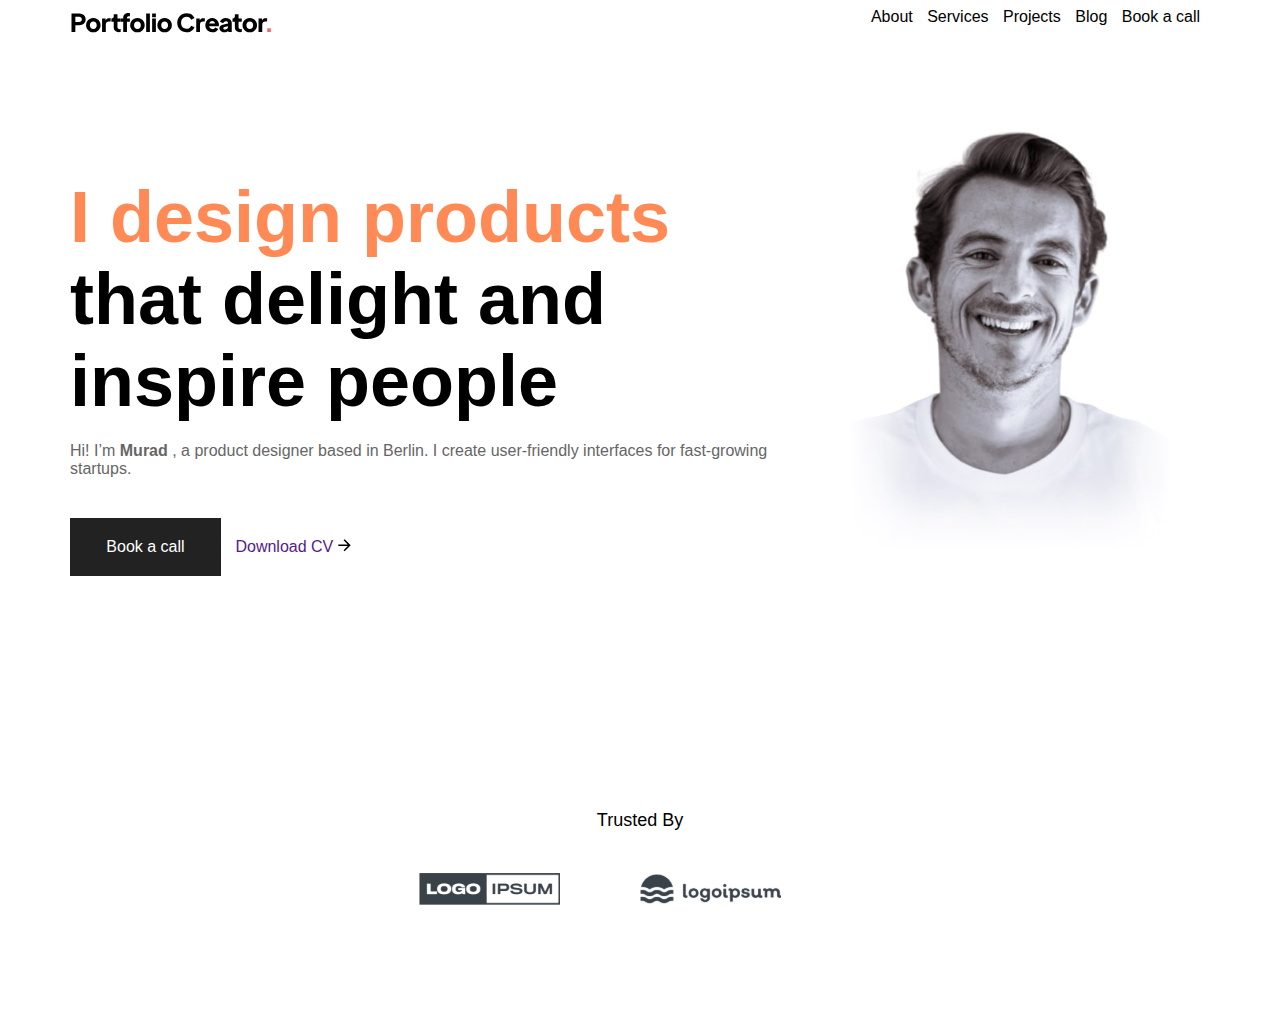
<file: index.html>
<!DOCTYPE html>
<html lang="en">
  <head>
    <meta charset="UTF-8" />
    <meta name="viewport" content="width=device-width, initial-scale=1.0" />

    <!-- font awesome iconunun komputeri (baglanti linki) -->
    <!-- TODO font awesome baglanti linkidir -->
    <link
      rel="stylesheet"
      href="https://cdnjs.cloudflare.com/ajax/libs/font-awesome/6.5.1/css/all.min.css"
      integrity="sha512-DTOQO9RWCH3ppGqcWaEA1BIZOC6xxalwEsw9c2QQeAIftl+Vegovlnee1c9QX4TctnWMn13TZye+giMm8e2LwA=="
      crossorigin="anonymous"
      referrerpolicy="no-referrer"
    />
    <!-- TODO font awesome end  -->
    <link rel="stylesheet" href="./css/style.css" />

    <title>Portfolio Creatorrrr</title>
  </head>
  <body>
    <!-- content delivery network -->
<div class="parentdiv">


  <header class="basliq">
    <img src="./images/logo.svg" alt="" />

    <!-- alt shift asagi ox -->

    <nav class="nav-links">
      <a href="">About</a>
      <a href="">Services</a>
      <a href="">Projects</a>
      <a href="">Blog</a>
      <a href=""> Book a call <i class="fa-solid fa-arrow-right"></i> </a>
    </nav>

    <i class="fa-solid fa-bars"></i>
  </header>


  <!-- todo introduction start -->

  <section class="introduction">
    <div class="intro-left-side">
      <!-- * nested tag  -->
      <h1> <span>I design products </span>
        that delight and 
        inspire people
      </h1>

      <p>Hi! I’m <strong>Murad</strong> , a product designer based in Berlin. I create user-friendly interfaces for fast-growing startups.</p>


     <div class="book-a-call">
      <a href="" class="book">Book a call</a>
      <a href="">Download CV <img src="./images/sagox.svg" alt=""></a>
     </div>
   
  
     


    </div>

    <div class="intro-right-side">
      <img src="./images/profil.svg" alt="">
    </div>
  </section>


    <!-- todo introduction end -->

 <!--todo partnyorlar start -->


 <section class="emekdaslar">
  <h6>Trusted By</h6>

  <div class="shirketler">
    <img src="./images/emekdaslar/emekdas-1.svg" alt="">
    <img src="./images/emekdaslar/emekdas-2.svg" alt="">
    <img src="./images/emekdaslar/emekdas-3.svg" alt="">
    <img src="./images/emekdaslar/emekdas-4.svg" alt="">
  </div>
 </section>

 <!--todo partnyorlar end -->


</div>


 

    <!-- Formatlashdirma teqleri -->
  </body>
</html>
</file>
<file: css/style.css>
:root {
    --secondary-color:#666;
    --introduction-span-color:#FF8A56;
}


* {
    text-decoration: none;
  
    
}

@import url('https://fonts.googleapis.com/css2?family=Roboto:wght@400;700&display=swap');


body {
    font-family: 'Roboto', sans-serif;
}


/* Mobile First */
header {
    /* display: flex;

    justify-content: space-between;
    align-items: center; */
    display: flex;
    justify-content: space-between;


}


header nav {
    display: none;
}

header nav a {
    color:#000;
    margin-right: 10px;
}

/*  TODO 576-dan kicik olanda ekstra kicik cihazlar col-12 */
/*  TODO 576-768-dan kicik olanda   */
/*  TODO 768-991-dan kicik oplanset col-md */
/*  TODO 991-1200px noutbuklar  */ 
/* TODO 1200-1400px pc */

/* TODO Smart tv 1400px-uzu yuxari */



/* INTRODUCTION START */

.introduction .intro-left-side h1 {
    font-weight: 700;
    margin-bottom: 20px;
    font-size: 35px;
    text-align: center;

    /* text-align:left */
}


.introduction .intro-left-side h1 span {
    color: var(--introduction-span-color);
}

.introduction .intro-left-side p {
    color:var(--secondary-color);
    font-weight: 400;
}

.book-a-call {
    margin-top: 40px;
}

.introduction .intro-left-side .book {
    background: #222;
   
    color:#fff;
    width: 151px;
    height: 58px;
display: inline-flex;
justify-content: center;
align-items: center;
margin-right: 10px;
}


.introduction .intro-right-side img {
    width: 300px;
    margin: 0 auto;
}


.emekdaslar {
  
    padding: 100px 0;
}
.emekdaslar h6 {
    text-align: center;
    font-size: 18px;
    font-weight: 100;
}


.shirketler img:nth-child(1),
.shirketler img:nth-child(2) {
    display: none;
}
 

/* INTRODUCTION end */

@media(max-width:575px) {
    .parentdiv {
        max-width: 100%;
    }
}

@media(min-width:576px) {
.parentdiv {
    max-width: 540px;
    margin: 0 auto;
}
}

@media(min-width:768px) {
    .parentdiv {
        max-width: 720px;
        margin: 0 auto;
    }

    header nav {
        display: block;
    }
    
    .fa-bars {
    display: none;
    }

    .introduction {
        display: flex;
  
    }

    .introduction .intro-left-side {
        padding-top: 70px;
    }

    .introduction .intro-left-side h1 {
        font-size: 34px;
        text-align: left;
    }

    .intro-right-side {
        margin-left: 20px;
        padding-top: 40px;
    }

    .introduction .intro-right-side img {
        width: 400px;
    }

    .shirketler {
        display: flex;
         justify-content: center;
     }
 
     .shirketler img {
         margin-right: 80px;
     }


}


@media(min-width:992px) {
    .parentdiv {
        max-width: 960px;
        margin: 0 auto;
    }

  

    .introduction .intro-left-side h1 {
        font-size: 72px;

       
    }

    .introduction .intro-left-side {
        padding: 92px 0;
    }

    .introduction .intro-right-side {
        padding-top: 72px;
    }


    /* partnyirlar */

 

   
}

@media(min-width:1200px) {
    .parentdiv {
        max-width: 1140px;
        margin: 0 auto;
    }
}


footer {
    
}
</file>
